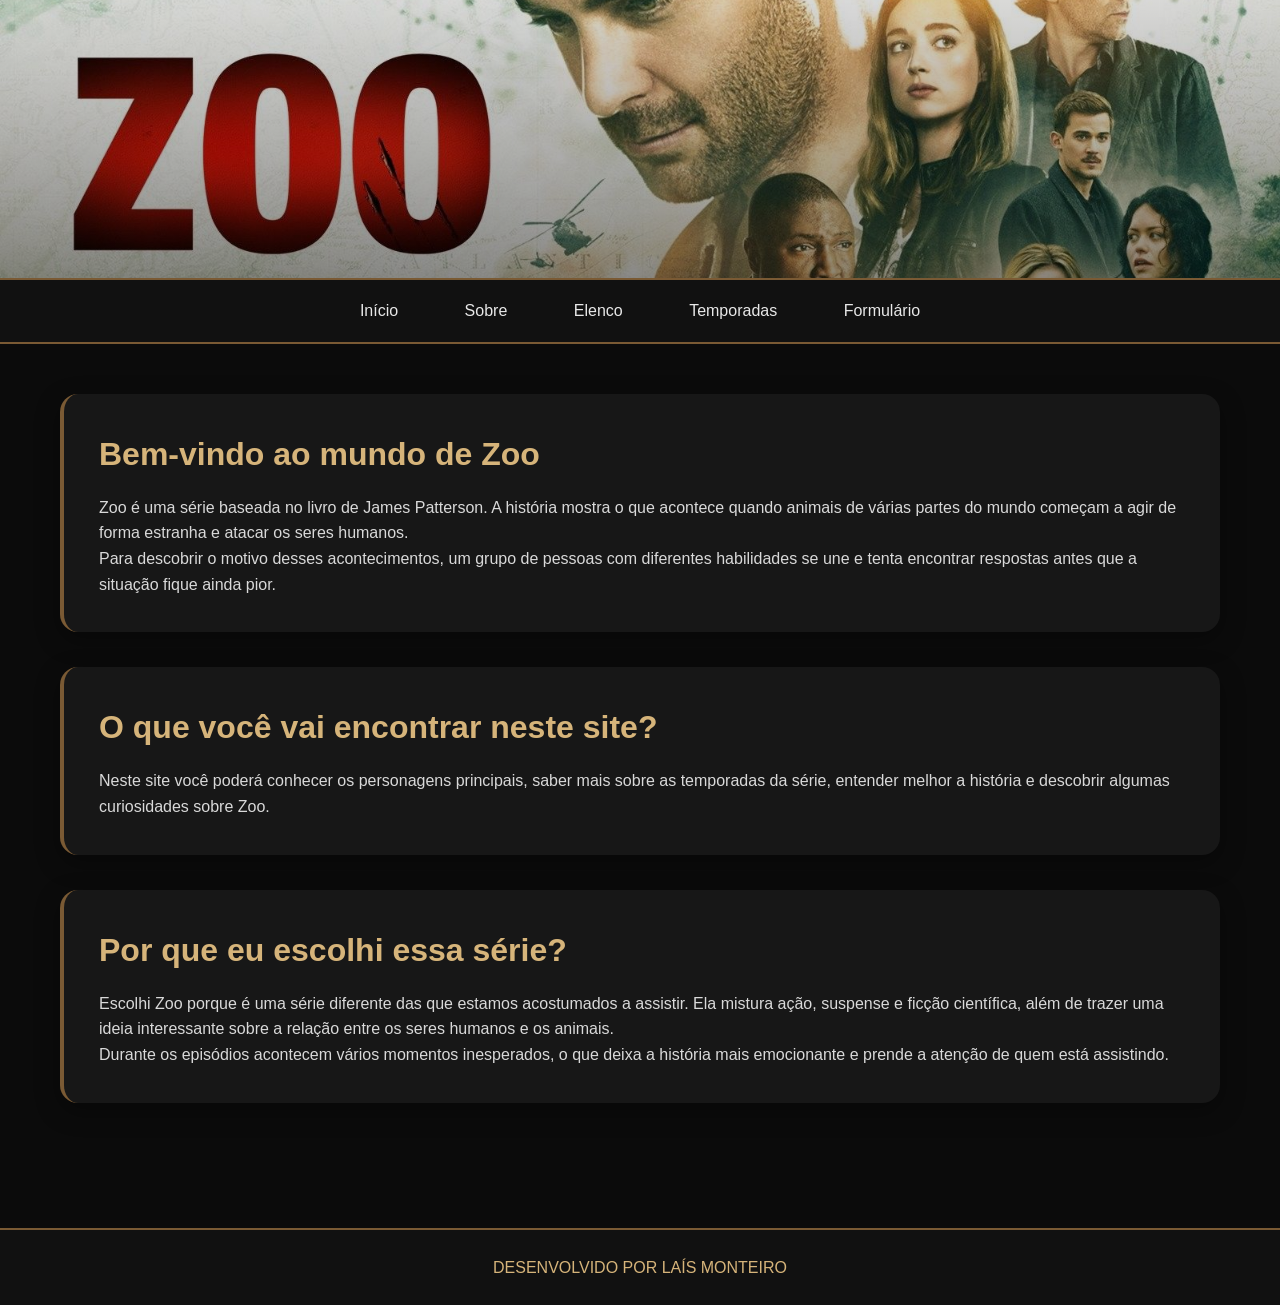
<file: index.html>
<!doctype html>
<html lang="pt-BR">
  <head>
    <meta charset="UTF-8" />

    <title>ZOO - Série sobre ataques de animais</title>

    <meta
      name="ZOO - Série sobre ataques de animais"
      content="Site sobre a série Zoo com informações sobre elenco, temporadas e curiosidades."
    />

    <link rel="stylesheet" href="style.css" />
  </head>

  <body>
    <div class="banner"></div>

    <nav>
      <a href="index.html">Início</a>
      <a href="sobre.html">Sobre</a>
      <a href="elenco.html">Elenco</a>
      <a href="temporadas.html">Temporadas</a>
      <a href="formulario.html">Formulário</a>
    </nav>

    <main>
      <section>
        <h2>Bem-vindo ao mundo de Zoo</h2>

        <p>
          Zoo é uma série baseada no livro de James Patterson. A história mostra
          o que acontece quando animais de várias partes do mundo começam a agir
          de forma estranha e atacar os seres humanos.
        </p>

        <p>
          Para descobrir o motivo desses acontecimentos, um grupo de pessoas com
          diferentes habilidades se une e tenta encontrar respostas antes que a
          situação fique ainda pior.
        </p>
      </section>

      <section>
        <h2>O que você vai encontrar neste site?</h2>

        <p>
          Neste site você poderá conhecer os personagens principais, saber mais
          sobre as temporadas da série, entender melhor a história e descobrir
          algumas curiosidades sobre Zoo.
        </p>
      </section>

      <section>
        <h2>Por que eu escolhi essa série?</h2>

        <p>
          Escolhi Zoo porque é uma série diferente das que estamos acostumados a
          assistir. Ela mistura ação, suspense e ficção científica, além de
          trazer uma ideia interessante sobre a relação entre os seres humanos e
          os animais.
        </p>

        <p>
          Durante os episódios acontecem vários momentos inesperados, o que
          deixa a história mais emocionante e prende a atenção de quem está
          assistindo.
        </p>
      </section>
    </main>

    <footer>
      <p>DESENVOLVIDO POR LAÍS MONTEIRO</p>
    </footer>
  </body>
</html>
</file>
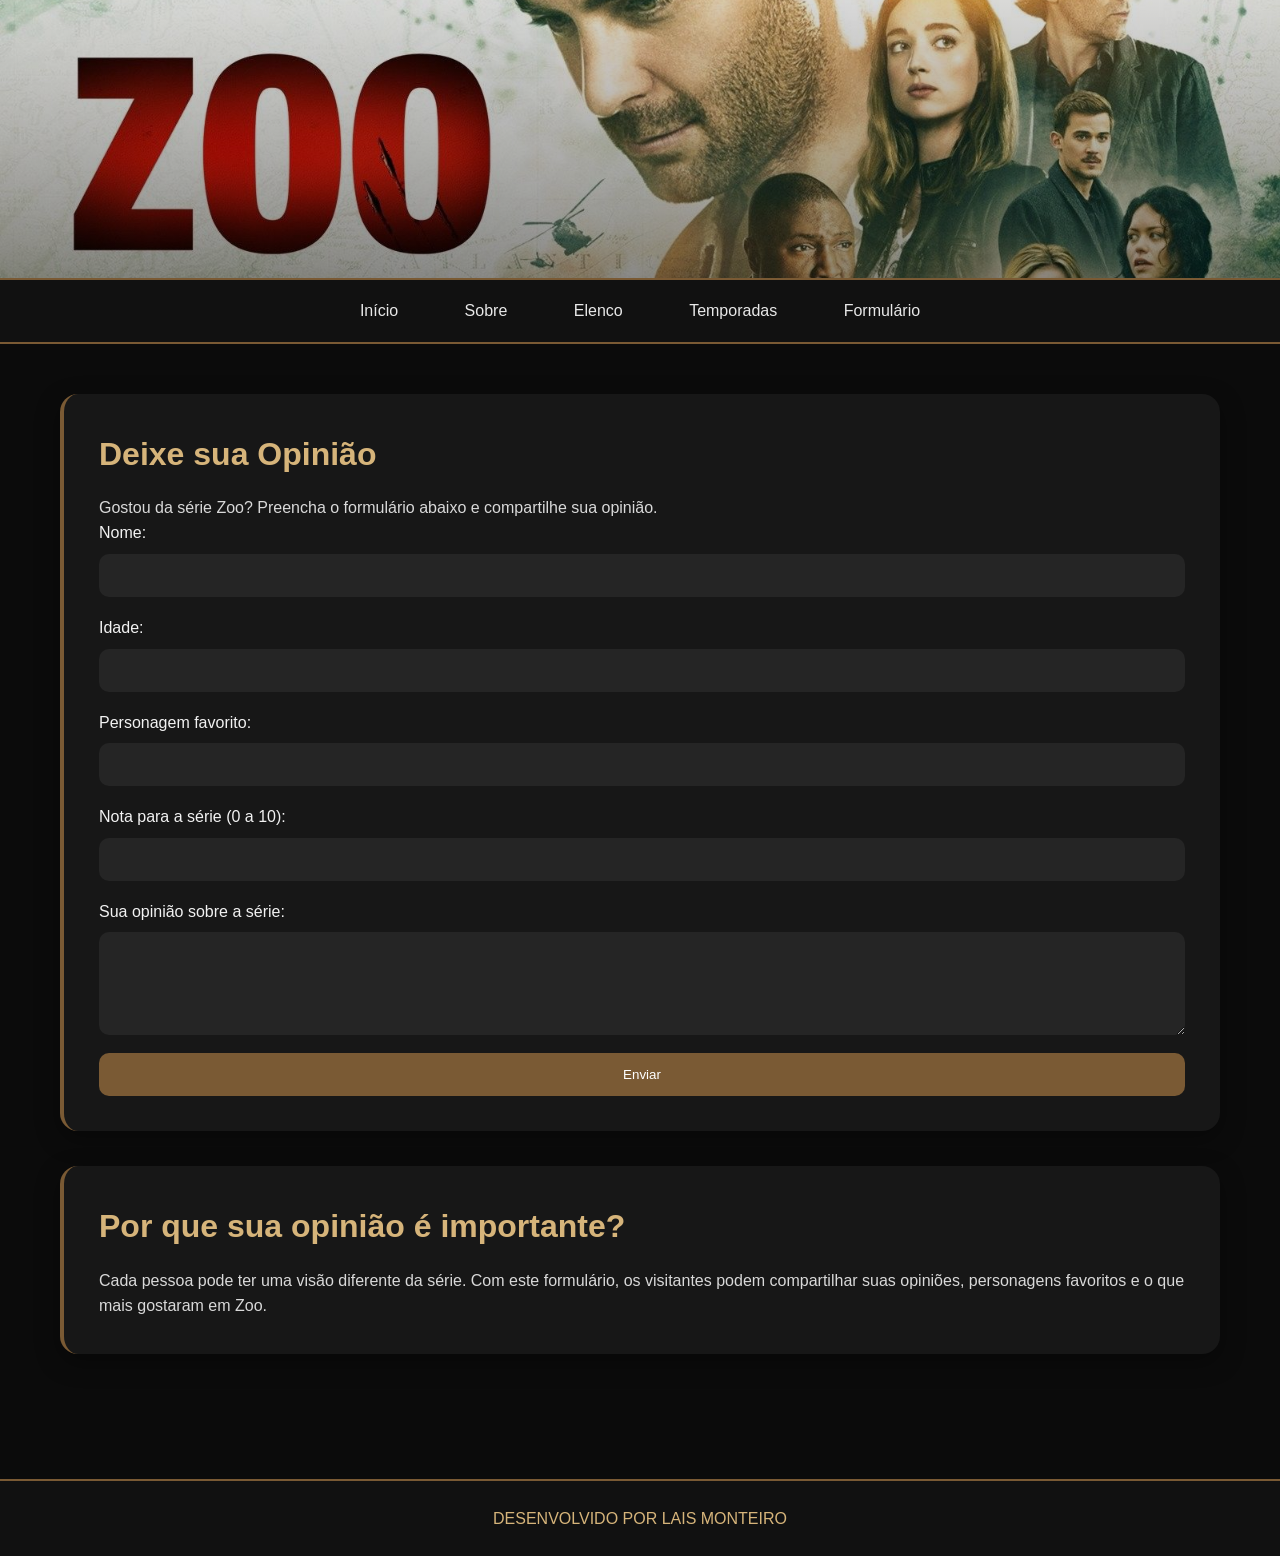
<file: formulario.html>
<!doctype html>
<html lang="pt-BR">
  <head>
    <meta charset="UTF-8" />

    <title>ZOO - Série sobre ataques de animais</title>

    <meta
      name="ZOO - Série sobre ataques de animais"
      content="Site sobre a série Zoo com informações sobre elenco, temporadas e curiosidades."
    />

    <link rel="stylesheet" href="style.css" />
  </head>
  <body>
    <div class="banner"></div>

    <nav>
      <a href="index.html">Início</a>
      <a href="sobre.html">Sobre</a>
      <a href="elenco.html">Elenco</a>
      <a href="temporadas.html">Temporadas</a>
      <a href="formulario.html">Formulário</a>
    </nav>

    <main>
      <section>
        <h2>Deixe sua Opinião</h2>

        <p>
          Gostou da série Zoo? Preencha o formulário abaixo e compartilhe sua
          opinião.
        </p>

        <form>
          <label for="nome">Nome:</label>
          <input type="text" id="nome" name="nome" required />

          <label for="idade">Idade:</label>
          <input type="number" id="idade" name="idade" />

          <label for="personagem">Personagem favorito:</label>
          <input type="text" id="personagem" name="personagem" />

          <label for="nota">Nota para a série (0 a 10):</label>
          <input type="number" id="nota" name="nota" min="0" max="10" />

          <label for="opiniao">Sua opinião sobre a série:</label>
          <textarea id="opiniao" name="opiniao" rows="5"></textarea>

          <button type="submit">Enviar</button>
        </form>
      </section>

      <section>
        <h2>Por que sua opinião é importante?</h2>

        <p>
          Cada pessoa pode ter uma visão diferente da série. Com este
          formulário, os visitantes podem compartilhar suas opiniões,
          personagens favoritos e o que mais gostaram em Zoo.
        </p>
      </section>
    </main>

    <footer>
      <p>DESENVOLVIDO POR LAIS MONTEIRO</p>
    </footer>
  </body>
</html>
</file>
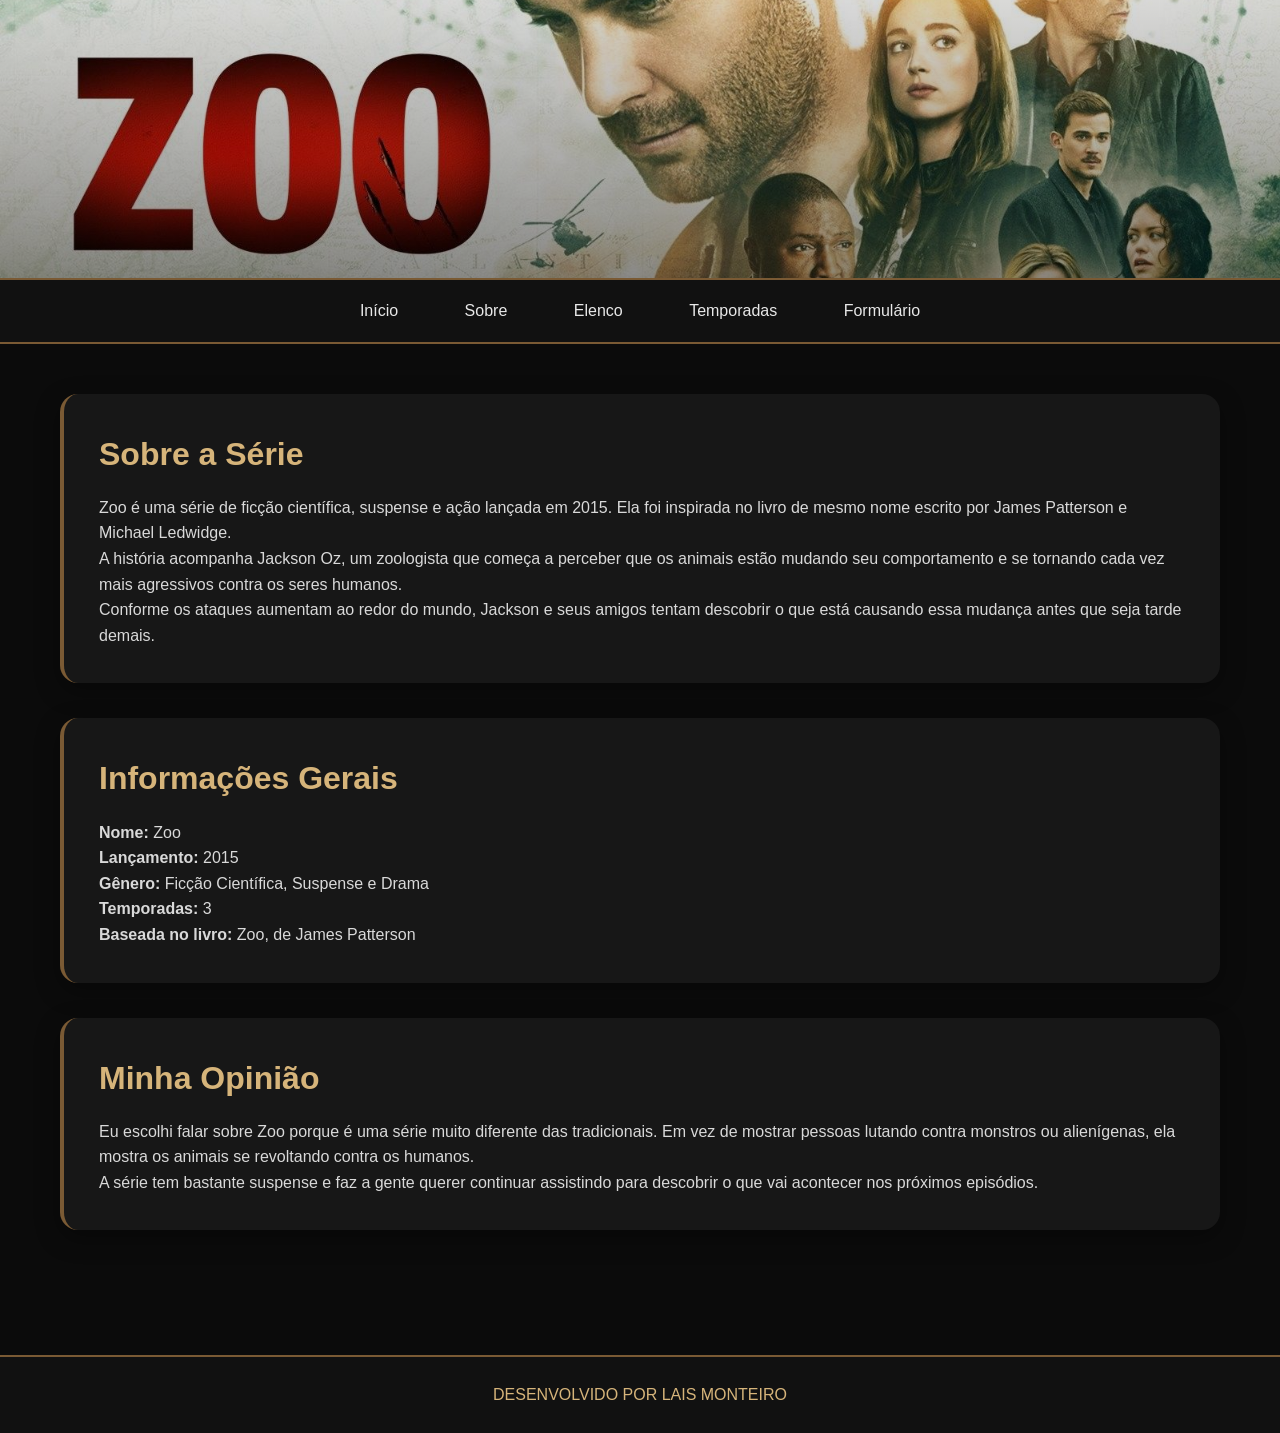
<file: sobre.html>
<!doctype html>
<html lang="pt-BR">
  <head>
    <meta charset="UTF-8" />

    <title>ZOO - Série sobre ataques de animais</title>

    <meta
      name="ZOO - Série sobre ataques de animais"
      content="Site sobre a série Zoo com informações sobre elenco, temporadas e curiosidades."
    />

    <link rel="stylesheet" href="style.css" />
  </head>
  <body>
    <div class="banner"></div>

    <nav>
      <a href="index.html">Início</a>
      <a href="sobre.html">Sobre</a>
      <a href="elenco.html">Elenco</a>
      <a href="temporadas.html">Temporadas</a>
      <a href="formulario.html">Formulário</a>
    </nav>

    <main>
      <section>
        <h2>Sobre a Série</h2>

        <p>
          Zoo é uma série de ficção científica, suspense e ação lançada em 2015.
          Ela foi inspirada no livro de mesmo nome escrito por James Patterson e
          Michael Ledwidge.
        </p>

        <p>
          A história acompanha Jackson Oz, um zoologista que começa a perceber
          que os animais estão mudando seu comportamento e se tornando cada vez
          mais agressivos contra os seres humanos.
        </p>

        <p>
          Conforme os ataques aumentam ao redor do mundo, Jackson e seus amigos
          tentam descobrir o que está causando essa mudança antes que seja tarde
          demais.
        </p>
      </section>

      <section>
        <h2>Informações Gerais</h2>

        <p><strong>Nome:</strong> Zoo</p>
        <p><strong>Lançamento:</strong> 2015</p>
        <p><strong>Gênero:</strong> Ficção Científica, Suspense e Drama</p>
        <p><strong>Temporadas:</strong> 3</p>
        <p><strong>Baseada no livro:</strong> Zoo, de James Patterson</p>
      </section>

      <section>
        <h2>Minha Opinião</h2>

        <p>
          Eu escolhi falar sobre Zoo porque é uma série muito diferente das
          tradicionais. Em vez de mostrar pessoas lutando contra monstros ou
          alienígenas, ela mostra os animais se revoltando contra os humanos.
        </p>

        <p>
          A série tem bastante suspense e faz a gente querer continuar
          assistindo para descobrir o que vai acontecer nos próximos episódios.
        </p>
      </section>
    </main>

    <footer>
      <p>DESENVOLVIDO POR LAIS MONTEIRO</p>
    </footer>
  </body>
</html>
</file>
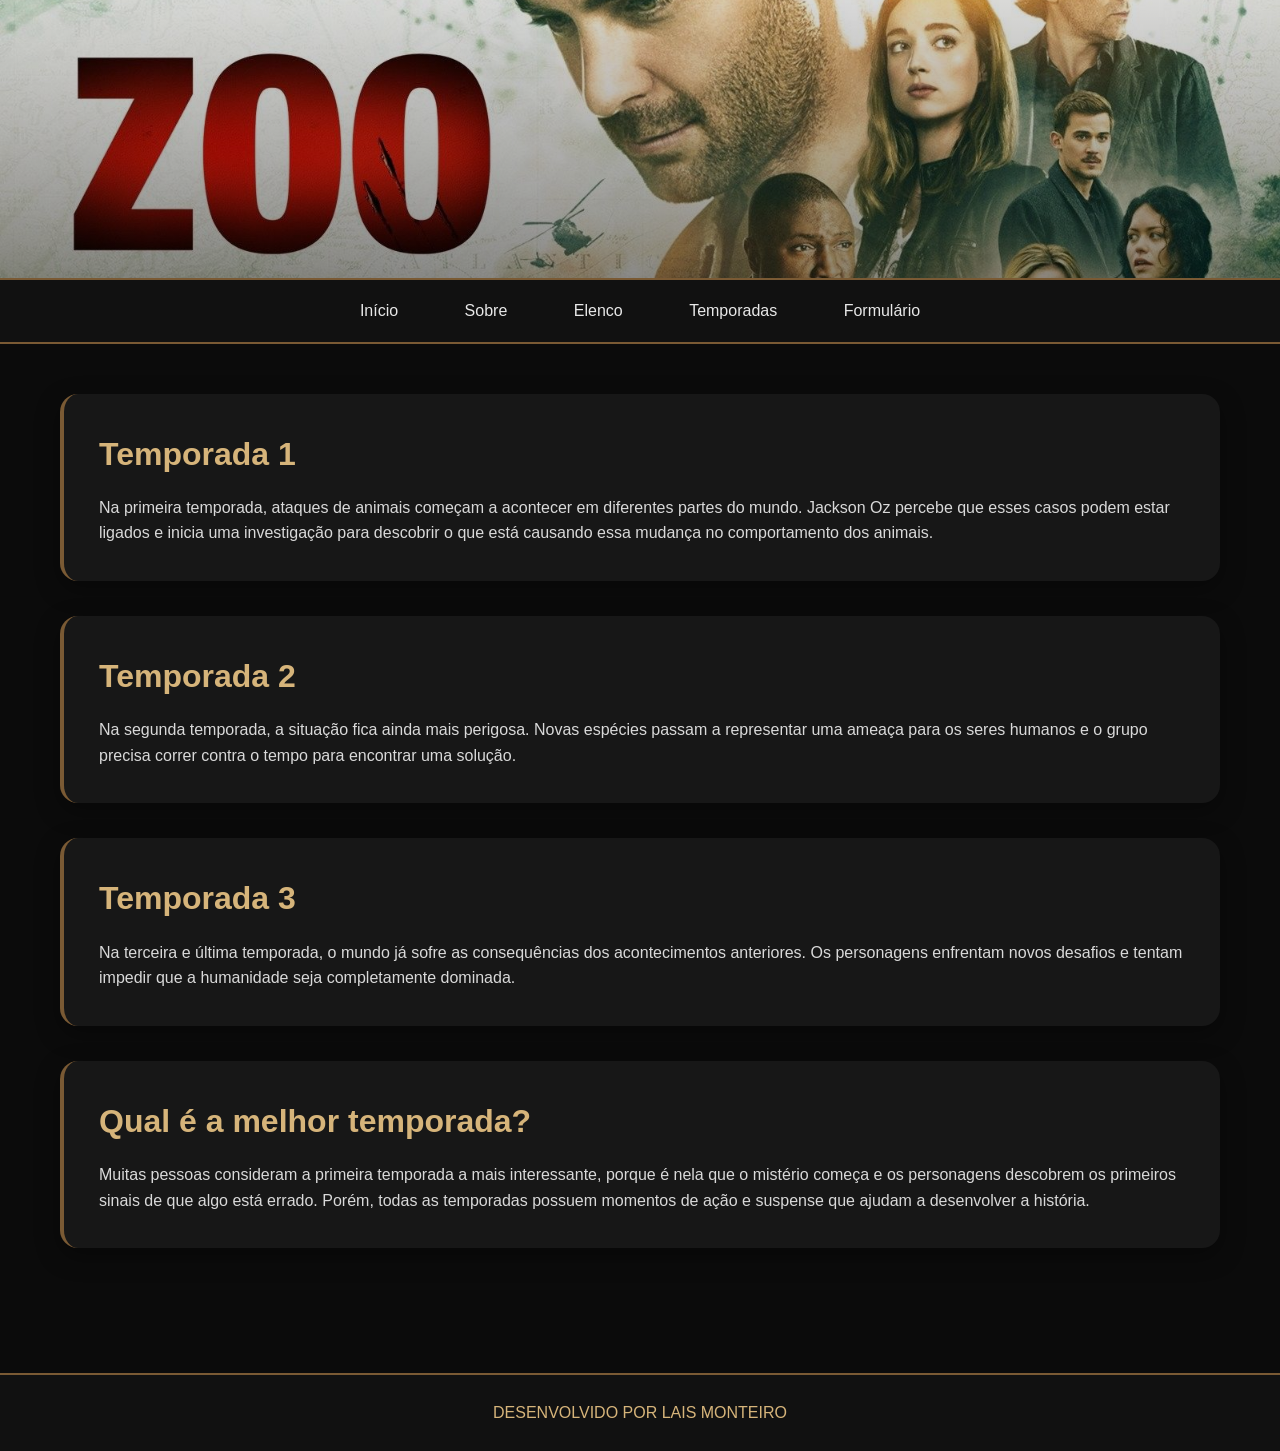
<file: temporadas.html>
<!doctype html>
<html lang="pt-BR">
  <head>
    <meta charset="UTF-8" />

    <title>ZOO - Série sobre ataques de animais</title>

    <meta
      name="ZOO - Série sobre ataques de animais"
      content="Site sobre a série Zoo com informações sobre elenco, temporadas e curiosidades."
    />

    <link rel="stylesheet" href="style.css" />
  </head>
  <body>
    <div class="banner"></div>

    <nav>
      <a href="index.html">Início</a>
      <a href="sobre.html">Sobre</a>
      <a href="elenco.html">Elenco</a>
      <a href="temporadas.html">Temporadas</a>
      <a href="formulario.html">Formulário</a>
    </nav>

    <main>
      <section>
        <h2>Temporada 1</h2>

        <p>
          Na primeira temporada, ataques de animais começam a acontecer em
          diferentes partes do mundo. Jackson Oz percebe que esses casos podem
          estar ligados e inicia uma investigação para descobrir o que está
          causando essa mudança no comportamento dos animais.
        </p>
      </section>

      <section>
        <h2>Temporada 2</h2>

        <p>
          Na segunda temporada, a situação fica ainda mais perigosa. Novas
          espécies passam a representar uma ameaça para os seres humanos e o
          grupo precisa correr contra o tempo para encontrar uma solução.
        </p>
      </section>

      <section>
        <h2>Temporada 3</h2>

        <p>
          Na terceira e última temporada, o mundo já sofre as consequências dos
          acontecimentos anteriores. Os personagens enfrentam novos desafios e
          tentam impedir que a humanidade seja completamente dominada.
        </p>
      </section>

      <section>
        <h2>Qual é a melhor temporada?</h2>

        <p>
          Muitas pessoas consideram a primeira temporada a mais interessante,
          porque é nela que o mistério começa e os personagens descobrem os
          primeiros sinais de que algo está errado. Porém, todas as temporadas
          possuem momentos de ação e suspense que ajudam a desenvolver a
          história.
        </p>
      </section>
    </main>

    <footer>
      <p>DESENVOLVIDO POR LAIS MONTEIRO</p>
    </footer>
  </body>
</html>
</file>
<file: style.css>
* {
  margin: 0;
  padding: 0;
  box-sizing: border-box;
}

body {
  font-family: "Segoe UI", sans-serif;
  background: #0b0b0b;
  color: #f2f2f2;
  line-height: 1.6;
}

.banner {
  height: 280px;

  background-image:
    linear-gradient(rgba(0, 0, 0, 0.15), rgba(0, 0, 0, 0.45)),
    url("img/ZOO-capa.jpg");

  background-size: cover;
  background-position: center;
  background-repeat: no-repeat;

  border-bottom: 2px solid #7a5a34;
}

nav {
  background: #111111;
  text-align: center;
  padding: 18px;
  border-bottom: 2px solid #7a5a34;

  position: sticky;
  top: 0;
  z-index: 1000;
}

nav a {
  color: #e8e8e8;
  text-decoration: none;
  margin: 0 15px;
  padding: 10px 16px;
  border-radius: 8px;
  font-weight: 500;
  transition: 0.3s;
}

nav a:hover {
  background: #2a2a2a;
  color: #d6b47a;
}

main {
  max-width: 1200px;
  margin: auto;
  padding: 50px 20px;
}

section {
  background: #171717;
  padding: 35px;
  margin-bottom: 35px;
  border-radius: 18px;

  border-left: 4px solid #7a5a34;

  box-shadow: 0 8px 25px rgba(0, 0, 0, 0.35);
}

section h2 {
  color: #d6b47a;
  margin-bottom: 15px;
  font-size: 2rem;
}

section p {
  color: #d9d9d9;
}

.titulo-elenco {
  text-align: center;
  margin-bottom: 35px;
  color: #d6b47a;
  font-size: 2.2rem;
}

.cards {
  display: flex;
  justify-content: center;
  gap: 30px;
  flex-wrap: wrap;
}

.card {
  width: 290px;
  background: #1c1c1c;
  border-radius: 18px;
  overflow: hidden;

  box-shadow: 0 8px 20px rgba(0, 0, 0, 0.35);

  transition: 0.3s;
}

.card:hover {
  transform: translateY(-8px);
}

.card img {
  width: 100%;
  height: 370px;
  object-fit: cover;
}

.card h3 {
  color: #d6b47a;
  padding: 18px 18px 8px;
}

.card p {
  color: #d6d6d6;
  padding: 0 18px 20px;
}

form {
  display: flex;
  flex-direction: column;
}

input,
textarea {
  background: #252525;
  color: white;
  border: none;
  border-radius: 10px;
  padding: 14px;
  margin-top: 8px;
  margin-bottom: 18px;
}

input:focus,
textarea:focus {
  outline: none;
  border: 1px solid #7a5a34;
}

button {
  background: #7a5a34;
  color: white;
  border: none;
  padding: 14px;
  border-radius: 10px;
  cursor: pointer;
  transition: 0.3s;
}

button:hover {
  background: #987247;
}

footer {
  background: #111111;
  color: #d6b47a;
  text-align: center;
  padding: 25px;
  margin-top: 40px;
  border-top: 2px solid #7a5a34;
}

@media (max-width: 768px) {
  .banner {
    height: 180px;
  }

  nav a {
    display: block;
    margin: 10px 0;
  }

  .card {
    width: 100%;
    max-width: 350px;
  }

  section {
    padding: 25px;
  }

  section h2 {
    font-size: 1.7rem;
  }
}
</file>
